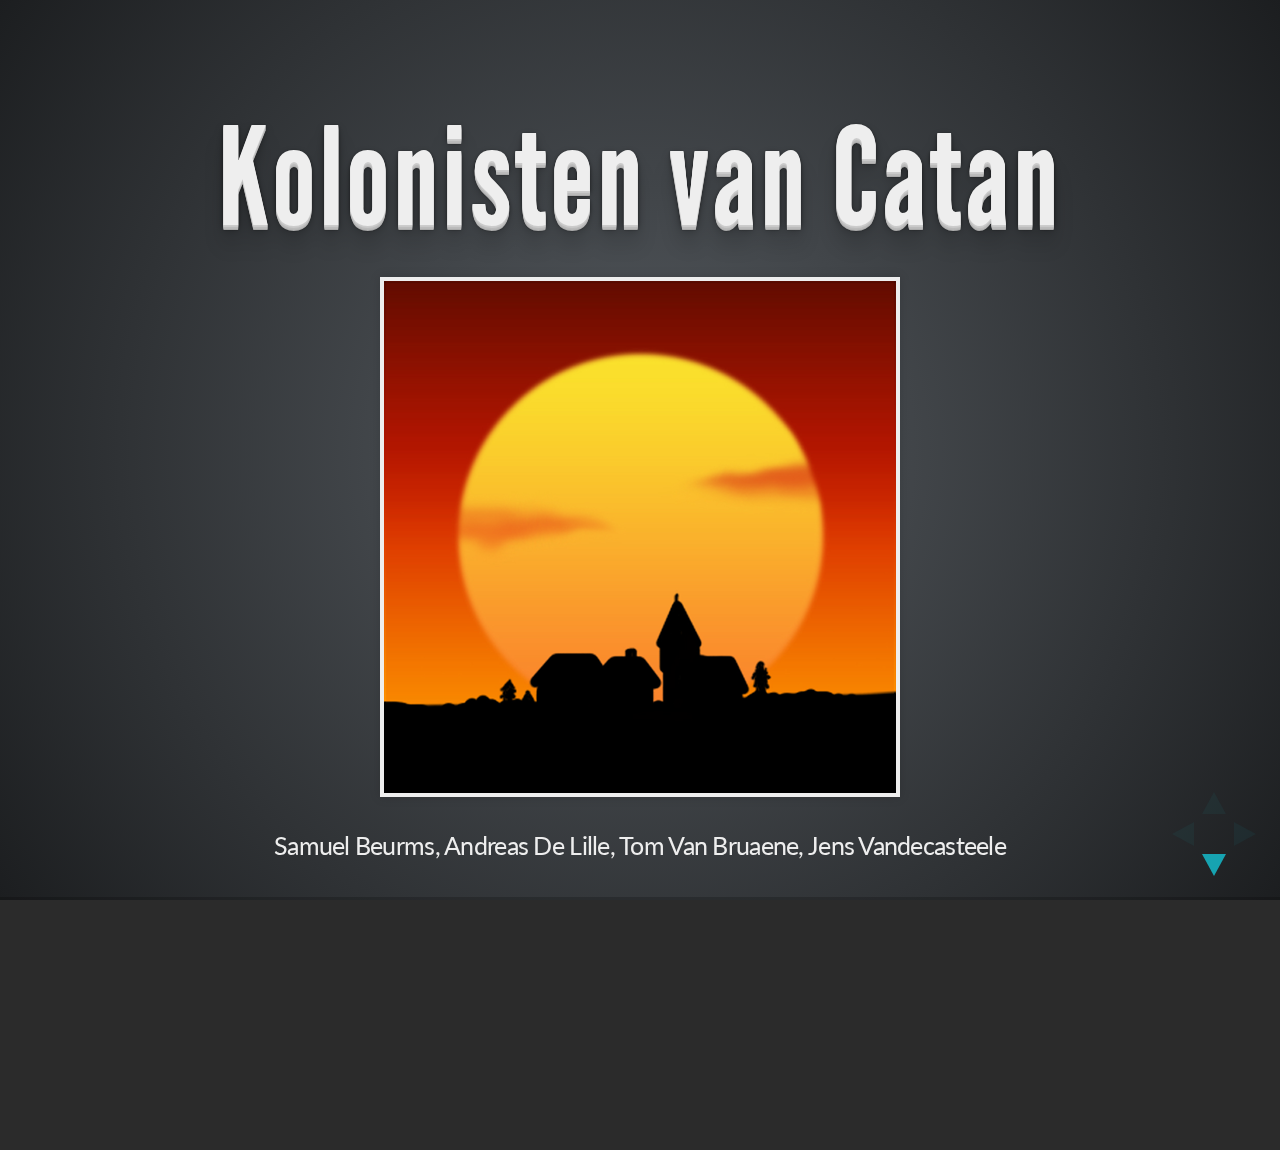
<file: Slides/Team02.html>
<!DOCTYPE html>
	<html class="decks present">
	<head>
		<meta name="viewport" content="width=device-width, initial-scale=1.0">
		<meta charset="utf-8">
		<meta http-equiv="X-UA-Compatible" content="IE=edge,chrome=1">
		<title>VOP: Slides</title>
		<meta name="description" content="Slides">
		<link rel="stylesheet" href="css/reveal.min.css" />
		<link rel="stylesheet" href="css/theme/default.css" id="theme">
		<link rel="stylesheet" href="lib/css/zenburn.css">
		<style>
		.reveal h1, .reveal h2, .reveal h3, .reveal h4, .reveal h5, .reveal h6{
			text-transform: none;
		}
		</style>
		</head>
	<body class="reveal-viewport theme-font-league theme-color-grey-blue">
		<div class="reveal">
			<div class="slides">
				<section><section><h1>Kolonisten van Catan</h1>
<div>
<img src="img/background.png" style=""><br>
<span style="font-size: 0.7em">Samuel Beurms, Andreas De Lille, Tom Van Bruaene, Jens Vandecasteele</span>

</div></section><section><h2>Sprint 1</h2>
<div>
<img src="img/sprint1.png" style=""><br>
</div></section><section><h2>Sprint 1</h2>
<div>
<img src="img/sprint11.png" style=""><br>
</div></section><section><h2>Sprint 1</h2>
<div>
<img src="img/sprint12.png" style=""><br>
</div></section><section><h2>Sprint 1</h2>
<div>
<img src="img/sprint13.png" style=""><br>
</div></section><section><h2>Site</h2>
<div>
<img src="img/login.png" style=""><br>
</div></section><section><h2>Site</h2>
<div>
<img src="img/registreer.png" style=""><br>
</div></section><section><h2>Site</h2>
<div>
<img src="img/lobby1.png" style=""><br>
</div></section><section><h2>Site</h2>
<div>
<img src="img/lobby2.png" style=""><br>
</div></section><section><h2>Site</h2>
<div>
<img src="img/game.png" style=""><br>
</div></section><section><h2>Sprint 3</h2>
<div>
<img src="img/wachten.png" style=""><br>
</div></section><section><h2>Sprint 3</h2>
<div>
<img src="img/sprint3.png" style=""><br>
</div></section><section><h2>Sprint 3</h2>
<div>
<img src="img/highlight.png" style=""><br>
</div></section><section><h2>Sprint 3</h2>
<div>
<img src="img/roadhighlight.png" style=""><br>
</div></section><section><h2>Sprint 3</h2>
<div>
<img src="img/gamefase.png" style=""><br>
</div></section><section><h2>
<img src="img/tooltip.png" style=""><br>
</h2></section><section><div style="width: 1300px; text-align: left;"><img src="img/bankruil.png" style="">
<img src="img/playertrade.png" style=""></div></section><section><h2>
<img src="img/ruilvoorstel.png" style=""><br>
</h2></section><section><h2>
<img src="img/ontwkaarten.png" style=""><br>
</h2></section><section><h2>
<img src="img/bankwegother.png" style=""><br>
</h2></section><section><h2>Statendiagram<img src="img/statendiagrampp.jpg" style="">
</h2></section><section><h2>Voorbeeld staat</h2>
<div><pre><code class="java">public class ExampleState extends StandardState {
    @Override 
    public ICommand aMethod {}
    @Override 
    public ICommand bMethod {}
    @Override 
    public void goNextState() {
        getController().setstate(...);
    }
}</code></pre></div>
<div style="text-align: left;"><ul>
<li style="white-space: pre-wrap;">standardState bevat alle lege methodes</li>
<li style="white-space: pre-wrap;">methodes die toegelaten zijn in een staat worden daar overschreven</li>
<li style="white-space: pre-wrap;">goNextState bevat de logica om naar de volgende staat te gaan</li>
</ul></div></section><section><h2>Vervoegen</h2>
<div style="text-align: left;">
<ul>
<li>
<span>Bedoeling?</span><br>
</li>
<li style="text-align: left;"><span>Laatste commando</span></li>
</ul>
<div>
<pre style="font-size: .54em;width: 97%;"><code class="java">public void restoreState(IController controller, int prevCommand, boolean myTurn);</code></pre>
</div>
<div>
<ul><li>Gevolg? </li></ul>
<div><br></div>
<ul><li>Speciale gevallen:</li></ul>
<br>
</div>
<div><ul>
<li style="margin-left:30px"><span>Ruilen</span></li>
<li style="margin-left:30px"><span>Ontwikkelingskaarten</span></li>
</ul></div>
</div></section><section><h2>Vervoegen na serverrestart</h2>
<div><div style="text-align: left;">
    <ul>
<li>Alles bijhouden in databank</li>
        <li>           Starttoestand</li>
        <li>           Commando's</li>
</ul>
<img src="img/DatabankBor.png" style="height: 131px;"><br><div>
    </div>
        <div style="text-align: left;"><ul>
<li>
<span>Aanmaken bord</span><br>
</li>
<li><span>Herconstrueren</span></li>
<li><span>Verbetering?</span></li>
</ul></div>
</div>
</section><section><h2>Volledig bord</h2>
<div>
<img src="img/volledigbord.png" style=""><br>
</div></section><!--<section><h2>Starttoestand</h2>
<div>
    <ul>
<li>
            <span>           startpositie tegels nummeren</span>
            <br>
</li>
        <li>
            <span>           startspeler</span>
            <br>
</li>
        <li>
            <span>           dobbelsteenseed</span>
            <br>
</li>
        <li>
            <span>           posities van de tegels</span>
        </li>
    </ul>
</div>
<div style="text-align: left;">
    <!--<img src="https://s3.amazonaws.com/media-p.slid.es/uploads/team02vop/images/9134/StartForm.PNG" style="height: 320px;"><br>--><!--
<pre><code class="java">public ArrayList&lt;Integer&gt; writeStartForm() {
    ArrayList&lt;Integer&gt; startList = new ArrayList&lt;Integer&gt;();
    startList.add(startPositionNumbers);
    startList.add(maxPlayers);
    startList.add(startingPlayer);
    for (int i = 0; i &lt; XDIM; i++) {
        for (int j = 0; j &lt; YDIM; j++) {
            if (tiles[i][j] != null) {
                startList.add(tiles[i][j].getType().getValue());
            } else {
                startList.add(-1);
            }
        }
    }
    startList.add(seed);
    return startList;
}</pre></code>
</div>
</section>--><section><h2>DoCommand</h2>
<div><br></div>
<div style="text-align: left;"><ul>
<li style="font-size: 36px; font-style: normal; font-variant: normal;">alle acties in commandos verpakken<br>
</li>
<li style="font-size: 36px; font-style: normal; font-variant: normal;">alleen commandos moeten verstuurd worden naar server</li>
<li style="font-size: 36px; font-style: normal; font-variant: normal;">server: command.executeserver oproepen</li>
</ul></div>
<div><pre><code class="java" data-noescape>public void DoCommand(@PathParam("id") int id, String scommand, 
                      @Context HttpServletRequest req) {     
    HttpSession session = req.getSession();
    User u = (User) session.getAttribute("user");
    if(u != null && u.getGameid() == id){          	  
        ICommand command=gson.fromJson(scommand, ICommand.class);
        Board model = models.get(id); //geeft juiste spel
        if(<span style="border: 1px solid red;">command.executeServer(model)</span>){ //voert commando uit
            <span style="border: 1px solid red;">model.addCommand(command);</span> //bewaart command op model
            <span style="border: 1px solid red;">dao.insertCommand(id, model.getCommandSize(),command);</span> 
             //voegt commando toe aan databank
	}
    }
}</code></pre></div></section><section><h2>InterfaceAdapter</h2>
<div style="text-align: left;">
<ul>
<li>Herconstructie interface uit JSON</li>
<li>JSON serializer en deserializer</li>
</ul>
<div>
<!--<img src="https://s3.amazonaws.com/media-p.slid.es/uploads/team02vop/images/9139/InterfaceAdapter.PNG" style="height: 383px;"><br>-->
<pre><code class="java" style="max-height:700px" data-noescape>@Override
public JsonElement serialize(T object, Type type, 
                             JsonSerializationContext context) {
    final JsonObject wrapper = new JsonObject();
    <span style="border: 1px solid red;">wrapper.addProperty("type", object.getClass().getName());</span>
    wrapper.add("data", context.serialize(object));
    return wrapper;
}

@Override
public T deserialize(JsonElement elem, Type type, 
                     JsonDeserializationContext context) 
                     throws JsonParseException {
    final JsonObject wrapper = (JsonObject) elem;
    final JsonElement typeName = get(wrapper, "type");
    final JsonElement data = get(wrapper, "data");
    final Type actualType = <span style="border: 1px solid red;">typeForName(typeName);</span>
    return (T) context.deserialize(data, actualType);
}</code></pre>
</div>
</div></section><section><h2>InterfaceAdapter</h2>
<div style="text-align: left;">
<ul>
<li style="font-size: 36px; font-style: normal; font-variant: normal;">Herconstructie interface uit JSON</li>
<li style="font-size: 36px; font-style: normal; font-variant: normal;">JSON serializer en deserializer</li>
<li style="font-size: 36px; font-style: normal; font-variant: normal;">GsonBuilder</li>
</ul>
<br>
</div>
<div style="text-align: left;">
<!--<img src="https://s3.amazonaws.com/media-p.slid.es/uploads/team02vop/images/9138/gsonbuilder.PNG" style=""><br>-->
<pre style="width: 115%;"><code class="java">GsonBuilder gsonbuilder = new GsonBuilder();
gsonbuilder.registerTypeAdapter(ICommand.class, new InterfaceAdapter&lt;ICommand>());
gsonbuilder.registerTypeAdapter(ITile.class, new InterfaceAdapter&lt;ITile>());
gsonbuilder.registerTypeAdapter(IPlayer.class, new InterfaceAdapter&lt;IPlayer>());
gsonbuilder.registerTypeAdapter(ISettlement.class, new InterfaceAdapter&lt;ISettlement>());
gsonbuilder.registerTypeAdapter(IRoad.class, new InterfaceAdapter&lt;IRoad>());
gson = gsonbuilder.create();</code></pre>
</div>
<div style="text-align: left;">
<ul>
<li>Opm: ToJson class vermelden</li>
<li>voorbeeld:</li>
</ul>
<img src="img/voorbeeldJSON.png" style="width: 890px;"><br><br>
</div></section><section><h2><span>Centralisatie van constanten en tekst</span></h2>
<div style="text-align: left;">
<ul>
<li>Layoutklasse</li>
<li>Property files</li>
<li><span>Enums:</span></li>
<li style="margin-left:30px"><span><span style="font-size: 36px; font-style: normal; font-variant: normal;">Panelen maken gebruik van naam</span></span></li>
<li style="margin-left:30px"><span>worden gebruikt als index voor tabellen</span></li>
<li style="margin-left:30px"><span style="font-size: 36px; font-style: normal; font-variant: normal;"></span>vb <pre><code class="java">public enum Structure {
    ROAD(0),
    SETTLEMENT(1),   
    CITY(2);
    private final int value;
    Structure(int value){
        this.value=value;
    }
    public int getValue(){
        return value;
    }
}</code></pre>
</li>        
</ul>
<div style="text-align: left;"><br></div>
<div><br></div>
<div><br></div>
</div></section><section><h2>Afbeeldingen van constructies</h2>
<div style="text-align: left;">
<ul>
<li>Alle kleuren beschikbaar maken</li>
<li>Witte afbeelding met transparante achtergrond</li>
</ul>
<div>
<img src="img/road.png" style="border-width:0px"><img src="img/settlement.png"  style="border-width:0px"><img src="img/city.png"  style="border-width:0px"><br>
</div>
<div><ul><li>FilteredImage + RGBFilter</li></ul></div>
</div>
<div style="text-align: left;">
<!--<img src="https://s3.amazonaws.com/media-p.slid.es/uploads/team02vop/images/9186/filterRGB.PNG" style="width: 616px;"><br>-->
<pre><code class="java">@Override
public int filterRGB(int x, int y, int rgb) {
    if(rgb==-1) {
        return color.getRGB();
    }else {
        return rgb;
    }
}</code></pre>
</div></section><section><h2>Blokkeren van gebruikers</h2>
<div style="text-align: left;">
<ul>
<li>administrator login</li>
<li>control center</li>
<li>boolean in databank</li>
</ul>
<div><br></div>
<div>
	<img src="img/blokkeren.jpg" style=""><br>
</div>
</div>
</section><section><h2>Hashing</h2>
<div style="text-align: left;">
<ul>
<li>wachtwoorden veilig opslaan</li>
<li>verschil encryptie</li>
<li>een richting</li>
<li>sha-512 bit</li>
<li>brute force</li>
<li>lookup tables</li>
</ul>
</div>
<div>
<img src="img/hash1.png" style="">
<img src="img/hash2.png" style="">
</div>
</section><section><h2>Salt</h2>
<div style="text-align: left;">
<ul>
<li>niet veilig</li>
<li>hash waardes gelijk </li>
<li>random salt toevoegen</li>
<li>pass+salt => hash</li>
<li>lookup tables niet meer mogelijk</li>
</ul>
</div>
<div>
<img src="img/hash3.png" style=""><br>
</div>
</section><section><h2>Registratie</h2>
<div style="text-align: left;">
<ul>
<li><b>via mail</b></li>
<li>gegevens ingeven (nickname,pass,mail)</li>
<li>link bevestigingsmail</li>
<li>problemen mailserver</li>
<li><b>facebook</b></li>
<li>gevalideerd door facebook</li>
</ul>
</div>
</section><section><h2>Logging</h2>
<div style="text-align: left;">
<ul>
<li><b>log levels</b></li>
<li>info => verstaanbaar</li>
<li>debug => functie aanroep</li>
<li>trace => variabele volgen</li>
<li>warning => opvangbare fouten</li>
<li>error => fatale fouten</li>
<li><b>slf4j</b></li>
<li>interface/facade</li>
<li>gemakkelijk wisselen van implementatie</li>
<li><b>log4j</b></li>
<li>gebruikte implementatie</li>
</ul>
</div>
</section><section><h2>Zijn er nog vragen?</h2>
</section><section><h2><br></h2>
<div style="text-align: left;"><br></div></section></section>
			</div>
		</div>
		<script src="lib/js/head.min.js"></script>
		<script src="js/reveal.min.js" type="text/javascript"></script>
<script>

			// Full list of configuration options available here:
			// https://github.com/hakimel/reveal.js#configuration
			Reveal.initialize({
				controls: true,
				progress: true,
				history: true,
				center: true,

				theme: Reveal.getQueryHash().theme, // available themes are in /css/theme
				transition: Reveal.getQueryHash().transition || 'default', // default/cube/page/concave/zoom/linear/fade/none

				// Optional libraries used to extend on reveal.js
				dependencies: [
					{ src: 'lib/js/classList.js', condition: function() { return !document.body.classList; } },
					{ src: 'plugin/markdown/marked.js', condition: function() { return !!document.querySelector( '[data-markdown]' ); } },
					{ src: 'plugin/markdown/markdown.js', condition: function() { return !!document.querySelector( '[data-markdown]' ); } },
					{ src: 'plugin/highlight/highlight.js', async: true, callback: function() { hljs.initHighlightingOnLoad(); } },
					//{ src: 'plugin/zoom-js/zoom.js', async: true, condition: function() { return !!document.body.classList; } },
					{ src: 'plugin/notes/notes.js', async: true, condition: function() { return !!document.body.classList; } }
					// { src: 'plugin/search/search.js', async: true, condition: function() { return !!document.body.classList; } }
					// { src: 'plugin/remotes/remotes.js', async: true, condition: function() { return !!document.body.classList; } }
				]
				
			});

		</script>
</body>
</html>
</file>
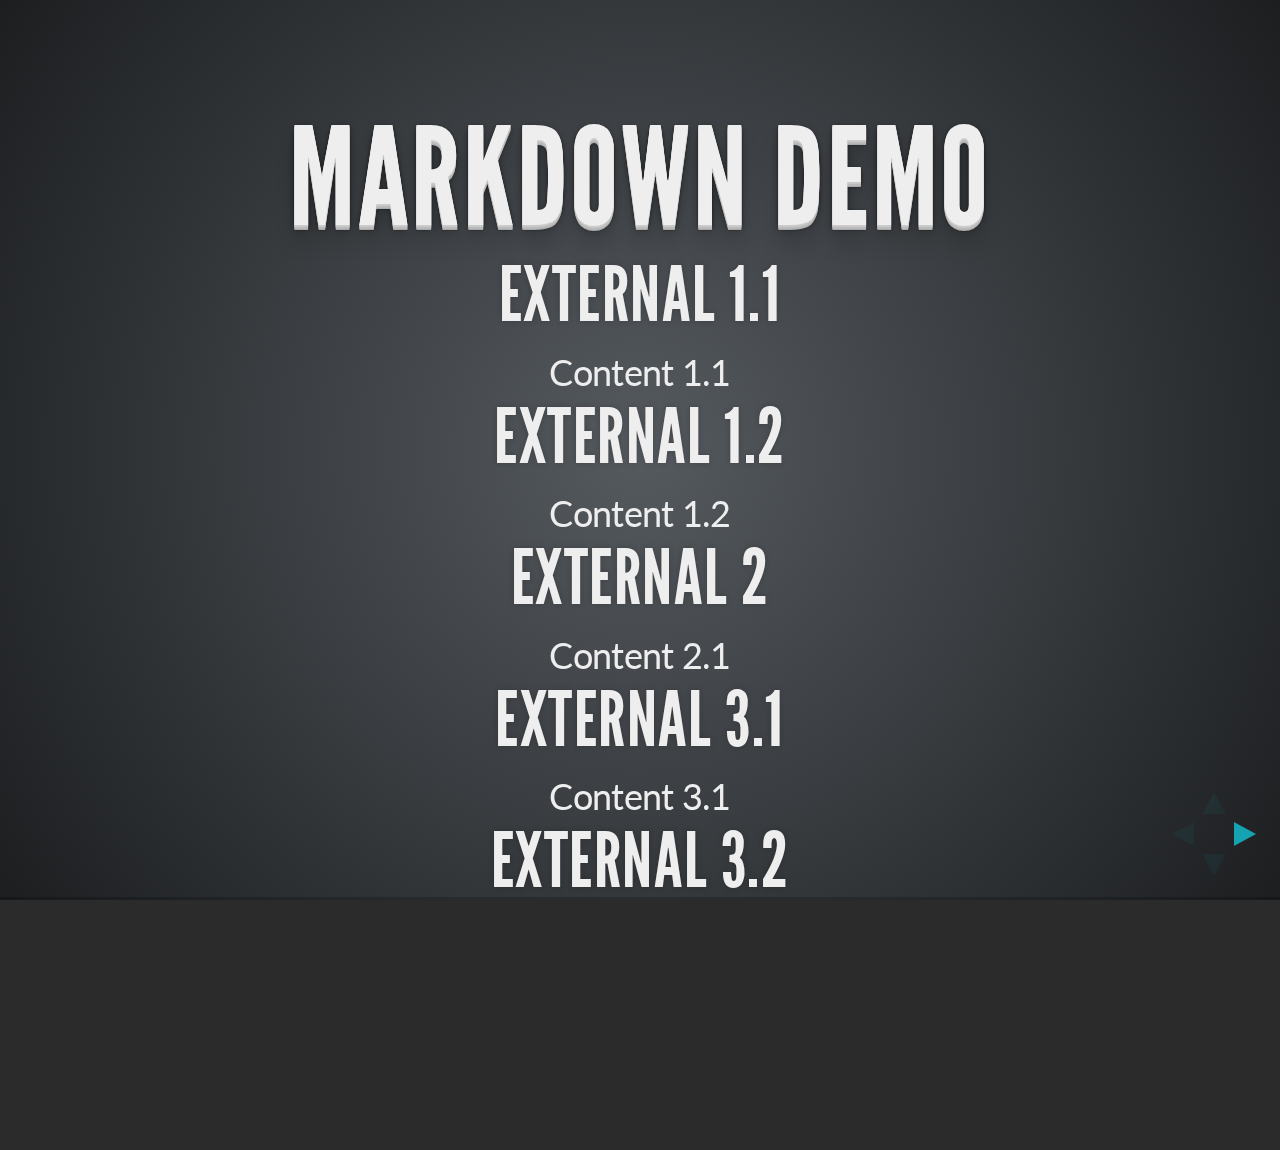
<file: Slides/plugin/markdown/example.html>
<!doctype html>
<html lang="en">

	<head>
		<meta charset="utf-8">

		<title>reveal.js - Markdown Demo</title>

		<link rel="stylesheet" href="../../css/reveal.css">
		<link rel="stylesheet" href="../../css/theme/default.css" id="theme">
	</head>

	<body>

		<div class="reveal">

			<div class="slides">

                <!-- Use external markdown resource, and separate slides by three newlines; vertical slides by two newlines -->
                <section data-markdown="example.md" data-separator="^\n\n\n" data-vertical="^\n\n"></section>

                <!-- Slides are separated by three dashes (quick 'n dirty regular expression) -->
                <section data-markdown data-separator="---">
                    <script type="text/template">
                        ## Demo 1
                        Slide 1
                        ---
                        ## Demo 1
                        Slide 2
                        ---
                        ## Demo 1
                        Slide 3
                    </script>
                </section>

                <!-- Slides are separated by newline + three dashes + newline, vertical slides identical but two dashes -->
                <section data-markdown data-separator="^\n---\n$" data-vertical="^\n--\n$">
                    <script type="text/template">
                        ## Demo 2
                        Slide 1.1

                        --

                        ## Demo 2
                        Slide 1.2

                        ---

                        ## Demo 2
                        Slide 2
                    </script>
                </section>

                <!-- No "extra" slides, since there are no separators defined (so they'll become horizontal rulers) -->
                <section data-markdown>
                    <script type="text/template">
                        A

                        ---

                        B

                        ---

                        C
                    </script>
                </section>

            </div>
		</div>

		<script src="../../lib/js/head.min.js"></script>
		<script src="../../js/reveal.js"></script>

		<script>

			Reveal.initialize({
				controls: true,
				progress: true,
				history: true,
				center: true,

				theme: Reveal.getQueryHash().theme,
				transition: Reveal.getQueryHash().transition || 'default',

				// Optional libraries used to extend on reveal.js
				dependencies: [
					{ src: '../../lib/js/classList.js', condition: function() { return !document.body.classList; } },
					{ src: 'marked.js', condition: function() { return !!document.querySelector( '[data-markdown]' ); } },
					{ src: 'markdown.js', condition: function() { return !!document.querySelector( '[data-markdown]' ); } }
				]
			});

		</script>

	</body>
</html>
</file>
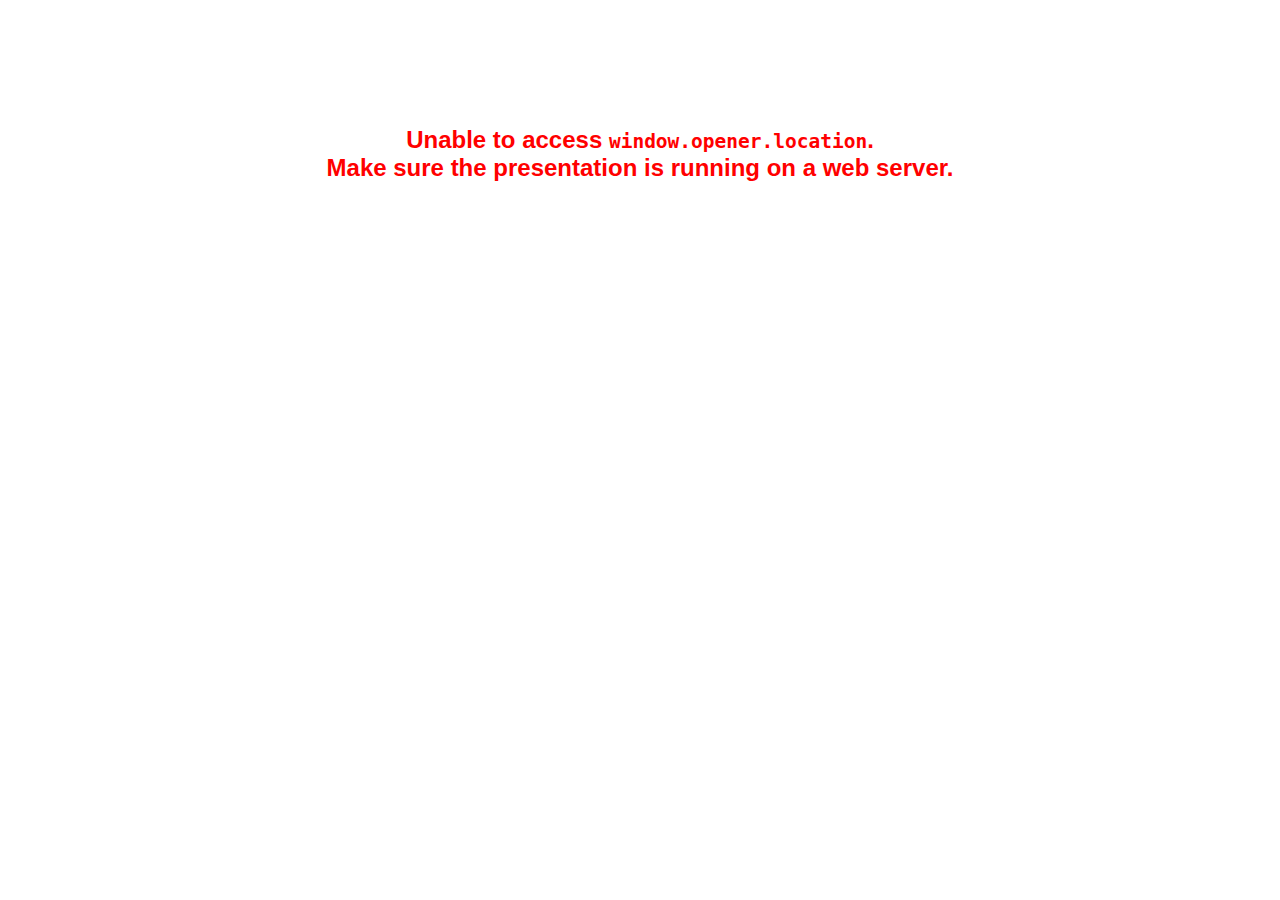
<file: Slides/plugin/notes/notes.html>
<!doctype html>
<html lang="en">
	<head>
		<meta charset="utf-8">

		<title>reveal.js - Slide Notes</title>

		<style>
			body {
				font-family: Helvetica;
			}

			#notes {
				font-size: 24px;
				width: 640px;
				margin-top: 5px;
			}

			#wrap-current-slide {
				width: 640px;
				height: 512px;
				float: left;
				overflow: hidden;
			}

			#current-slide {
				width: 1280px;
				height: 1024px;
				border: none;

				-webkit-transform-origin: 0 0;
				   -moz-transform-origin: 0 0;
					-ms-transform-origin: 0 0;
					 -o-transform-origin: 0 0;
						transform-origin: 0 0;

				-webkit-transform: scale(0.5);
				   -moz-transform: scale(0.5);
					-ms-transform: scale(0.5);
					 -o-transform: scale(0.5);
						transform: scale(0.5);
			}

			#wrap-next-slide {
				width: 448px;
				height: 358px;
				float: left;
				margin: 0 0 0 10px;
				overflow: hidden;
			}

			#next-slide {
				width: 1280px;
				height: 1024px;
				border: none;

				-webkit-transform-origin: 0 0;
				   -moz-transform-origin: 0 0;
					-ms-transform-origin: 0 0;
					 -o-transform-origin: 0 0;
						transform-origin: 0 0;

				-webkit-transform: scale(0.35);
				   -moz-transform: scale(0.35);
					-ms-transform: scale(0.35);
					 -o-transform: scale(0.35);
						transform: scale(0.35);
			}

			.slides {
				position: relative;
				margin-bottom: 10px;
				border: 1px solid black;
				border-radius: 2px;
				background: rgb(28, 30, 32);
			}

			.slides span {
				position: absolute;
				top: 3px;
				left: 3px;
				font-weight: bold;
				font-size: 14px;
				color: rgba( 255, 255, 255, 0.9 );
			}

			.error {
				font-weight: bold;
				color: red;
				font-size: 1.5em;
				text-align: center;
				margin-top: 10%;
			}

			.error code {
				font-family: monospace;
			}

			.time {
				width: 448px;
				margin: 30px 0 0 10px;
				float: left;
				text-align: center;
				opacity: 0;

				-webkit-transition: opacity 0.4s;
				   -moz-transition: opacity 0.4s;
				     -o-transition: opacity 0.4s;
				        transition: opacity 0.4s;
			}

			.elapsed,
			.clock {
				color: #333;
				font-size: 2em;
				text-align: center;
				display: inline-block;
				padding: 0.5em;
				background-color: #eee;
				border-radius: 10px;
			}

			.elapsed h2,
			.clock h2 {
				font-size: 0.8em;
				line-height: 100%;
				margin: 0;
				color: #aaa;
			}

			.elapsed .mute {
				color: #ddd;
			}

		</style>
	</head>

	<body>

		<div id="wrap-current-slide" class="slides">
			<script>document.write( '<iframe width="1280" height="1024" id="current-slide" src="'+ window.opener.location.href +'"></iframe>' );</script>
		</div>

		<div id="wrap-next-slide" class="slides">
			<script>document.write( '<iframe width="640" height="512" id="next-slide" src="'+ window.opener.location.href +'"></iframe>' );</script>
			<span>UPCOMING:</span>
		</div>

		<div class="time">
			<div class="clock">
				<h2>Time</h2>
				<span id="clock">0:00:00 AM</span>
			</div>
			<div class="elapsed">
				<h2>Elapsed</h2>
				<span id="hours">00</span><span id="minutes">:00</span><span id="seconds">:00</span>
			</div>
		</div>

		<div id="notes"></div>

		<script src="../../plugin/markdown/marked.js"></script>
		<script>

			window.addEventListener( 'load', function() {

				if( window.opener && window.opener.location && window.opener.location.href ) {

					var notes = document.getElementById( 'notes' ),
						currentSlide = document.getElementById( 'current-slide' ),
						nextSlide = document.getElementById( 'next-slide' );

					window.addEventListener( 'message', function( event ) {
						var data = JSON.parse( event.data );
						// No need for updating the notes in case of fragment changes
						if ( data.notes !== undefined) {
							if( data.markdown ) {
								notes.innerHTML = marked( data.notes );
							}
							else {
								notes.innerHTML = data.notes;
							}
						}

						// Showing and hiding fragments
						if( data.fragment === 'next' ) {
							currentSlide.contentWindow.Reveal.nextFragment();
						}
						else if( data.fragment === 'prev' ) {
							currentSlide.contentWindow.Reveal.prevFragment();
						}
						else {
							// Update the note slides
							currentSlide.contentWindow.Reveal.slide( data.indexh, data.indexv );
							nextSlide.contentWindow.Reveal.slide( data.nextindexh, data.nextindexv );
						}

					}, false );

					var start = new Date(),
						timeEl = document.querySelector( '.time' ),
						clockEl = document.getElementById( 'clock' ),
						hoursEl = document.getElementById( 'hours' ),
						minutesEl = document.getElementById( 'minutes' ),
						secondsEl = document.getElementById( 'seconds' );

					setInterval( function() {

						timeEl.style.opacity = 1;

						var diff, hours, minutes, seconds,
							now = new Date();

						diff = now.getTime() - start.getTime();
						hours = parseInt( diff / ( 1000 * 60 * 60 ) );
						minutes = parseInt( ( diff / ( 1000 * 60 ) ) % 60 );
						seconds = parseInt( ( diff / 1000 ) % 60 );

						clockEl.innerHTML = now.toLocaleTimeString();
						hoursEl.innerHTML = zeroPadInteger( hours );
						hoursEl.className = hours > 0 ? "" : "mute";
						minutesEl.innerHTML = ":" + zeroPadInteger( minutes );
						minutesEl.className = minutes > 0 ? "" : "mute";
						secondsEl.innerHTML = ":" + zeroPadInteger( seconds );

					}, 1000 );

					// Navigate the main window when the notes slide changes
					currentSlide.contentWindow.Reveal.addEventListener( 'slidechanged', function( event ) {

						window.opener.Reveal.slide( event.indexh, event.indexv );

					} );

				}
				else {

					document.body.innerHTML =  '<p class="error">Unable to access <code>window.opener.location</code>.<br>Make sure the presentation is running on a web server.</p>';

				}


			}, false );

			function zeroPadInteger( num ) {
				var str = "00" + parseInt( num );
				return str.substring( str.length - 2 );
			}

		</script>
	</body>
</html>
</file>
<file: Slides/css/theme/default.css>
@import url(https://fonts.googleapis.com/css?family=Lato:400,700,400italic,700italic);
/**
 * Default theme for reveal.js.
 *
 * Copyright (C) 2011-2012 Hakim El Hattab, http://hakim.se
 */
@font-face {
  font-family: 'League Gothic';
  src: url("../../lib/font/league_gothic-webfont.eot");
  src: url("../../lib/font/league_gothic-webfont.eot?#iefix") format("embedded-opentype"), url("../../lib/font/league_gothic-webfont.woff") format("woff"), url("../../lib/font/league_gothic-webfont.ttf") format("truetype"), url("../../lib/font/league_gothic-webfont.svg#LeagueGothicRegular") format("svg");
  font-weight: normal;
  font-style: normal; }

/*********************************************
 * GLOBAL STYLES
 *********************************************/
body {
  background: #1c1e20;
  background: -moz-radial-gradient(center, circle cover, #555a5f 0%, #1c1e20 100%);
  background: -webkit-gradient(radial, center center, 0px, center center, 100%, color-stop(0%, #555a5f), color-stop(100%, #1c1e20));
  background: -webkit-radial-gradient(center, circle cover, #555a5f 0%, #1c1e20 100%);
  background: -o-radial-gradient(center, circle cover, #555a5f 0%, #1c1e20 100%);
  background: -ms-radial-gradient(center, circle cover, #555a5f 0%, #1c1e20 100%);
  background: radial-gradient(center, circle cover, #555a5f 0%, #1c1e20 100%);
  background-color: #2b2b2b; }

.reveal {
  font-family: "Lato", sans-serif;
  font-size: 36px;
  font-weight: 200;
  letter-spacing: -0.02em;
  color: #eeeeee; }

::selection {
  color: white;
  background: #ff5e99;
  text-shadow: none; }

/*********************************************
 * HEADERS
 *********************************************/
.reveal h1,
.reveal h2,
.reveal h3,
.reveal h4,
.reveal h5,
.reveal h6 {
  margin: 0 0 20px 0;
  color: #eeeeee;
  font-family: "League Gothic", Impact, sans-serif;
  line-height: 0.9em;
  letter-spacing: 0.02em;
  text-transform: uppercase;
  text-shadow: 0px 0px 6px rgba(0, 0, 0, 0.2); }

.reveal h1 {
  text-shadow: 0 1px 0 #cccccc, 0 2px 0 #c9c9c9, 0 3px 0 #bbbbbb, 0 4px 0 #b9b9b9, 0 5px 0 #aaaaaa, 0 6px 1px rgba(0, 0, 0, 0.1), 0 0 5px rgba(0, 0, 0, 0.1), 0 1px 3px rgba(0, 0, 0, 0.3), 0 3px 5px rgba(0, 0, 0, 0.2), 0 5px 10px rgba(0, 0, 0, 0.25), 0 20px 20px rgba(0, 0, 0, 0.15); }

/*********************************************
 * LINKS
 *********************************************/
.reveal a:not(.image) {
  color: #13daec;
  text-decoration: none;
  -webkit-transition: color .15s ease;
  -moz-transition: color .15s ease;
  -ms-transition: color .15s ease;
  -o-transition: color .15s ease;
  transition: color .15s ease; }

.reveal a:not(.image):hover {
  color: #71e9f4;
  text-shadow: none;
  border: none; }

.reveal .roll span:after {
  color: #fff;
  background: #0d99a5; }

/*********************************************
 * IMAGES
 *********************************************/
.reveal section img {
  margin: 15px 0px;
  background: rgba(255, 255, 255, 0.12);
  border: 4px solid #eeeeee;
  box-shadow: 0 0 10px rgba(0, 0, 0, 0.15);
  -webkit-transition: all .2s linear;
  -moz-transition: all .2s linear;
  -ms-transition: all .2s linear;
  -o-transition: all .2s linear;
  transition: all .2s linear; }

.reveal a:hover img {
  background: rgba(255, 255, 255, 0.2);
  border-color: #13daec;
  box-shadow: 0 0 20px rgba(0, 0, 0, 0.55); }

/*********************************************
 * NAVIGATION CONTROLS
 *********************************************/
.reveal .controls div.navigate-left,
.reveal .controls div.navigate-left.enabled {
  border-right-color: #13daec; }

.reveal .controls div.navigate-right,
.reveal .controls div.navigate-right.enabled {
  border-left-color: #13daec; }

.reveal .controls div.navigate-up,
.reveal .controls div.navigate-up.enabled {
  border-bottom-color: #13daec; }

.reveal .controls div.navigate-down,
.reveal .controls div.navigate-down.enabled {
  border-top-color: #13daec; }

.reveal .controls div.navigate-left.enabled:hover {
  border-right-color: #71e9f4; }

.reveal .controls div.navigate-right.enabled:hover {
  border-left-color: #71e9f4; }

.reveal .controls div.navigate-up.enabled:hover {
  border-bottom-color: #71e9f4; }

.reveal .controls div.navigate-down.enabled:hover {
  border-top-color: #71e9f4; }

/*********************************************
 * PROGRESS BAR
 *********************************************/
.reveal .progress {
  background: rgba(0, 0, 0, 0.2); }

.reveal .progress span {
  background: #13daec;
  -webkit-transition: width 800ms cubic-bezier(0.26, 0.86, 0.44, 0.985);
  -moz-transition: width 800ms cubic-bezier(0.26, 0.86, 0.44, 0.985);
  -ms-transition: width 800ms cubic-bezier(0.26, 0.86, 0.44, 0.985);
  -o-transition: width 800ms cubic-bezier(0.26, 0.86, 0.44, 0.985);
  transition: width 800ms cubic-bezier(0.26, 0.86, 0.44, 0.985); }
</file>
<file: Slides/lib/css/zenburn.css>
/*

Zenburn style from voldmar.ru (c) Vladimir Epifanov <voldmar@voldmar.ru>
based on dark.css by Ivan Sagalaev

*/

pre code {
  display: block; padding: 0.5em;
  background: #3F3F3F;
  color: #DCDCDC;
}

pre .keyword,
pre .tag,
pre .django .tag,
pre .django .keyword,
pre .css .class,
pre .css .id,
pre .lisp .title {
  color: #E3CEAB;
}

pre .django .template_tag,
pre .django .variable,
pre .django .filter .argument {
  color: #DCDCDC;
}

pre .number,
pre .date {
  color: #8CD0D3;
}

pre .dos .envvar,
pre .dos .stream,
pre .variable,
pre .apache .sqbracket {
  color: #EFDCBC;
}

pre .dos .flow,
pre .diff .change,
pre .python .exception,
pre .python .built_in,
pre .literal,
pre .tex .special {
  color: #EFEFAF;
}

pre .diff .chunk,
pre .ruby .subst {
  color: #8F8F8F;
}

pre .dos .keyword,
pre .python .decorator,
pre .class .title,
pre .haskell .label,
pre .function .title,
pre .ini .title,
pre .diff .header,
pre .ruby .class .parent,
pre .apache .tag,
pre .nginx .built_in,
pre .tex .command,
pre .input_number {
    color: #efef8f;
}

pre .dos .winutils,
pre .ruby .symbol,
pre .ruby .symbol .string,
pre .ruby .symbol .keyword,
pre .ruby .symbol .keymethods,
pre .ruby .string,
pre .ruby .instancevar {
  color: #DCA3A3;
}

pre .diff .deletion,
pre .string,
pre .tag .value,
pre .preprocessor,
pre .built_in,
pre .sql .aggregate,
pre .javadoc,
pre .smalltalk .class,
pre .smalltalk .localvars,
pre .smalltalk .array,
pre .css .rules .value,
pre .attr_selector,
pre .pseudo,
pre .apache .cbracket,
pre .tex .formula {
  color: #CC9393;
}

pre .shebang,
pre .diff .addition,
pre .comment,
pre .java .annotation,
pre .template_comment,
pre .pi,
pre .doctype {
  color: #7F9F7F;
}

pre .xml .css,
pre .xml .javascript,
pre .xml .vbscript,
pre .tex .formula {
  opacity: 0.5;
}
</file>
<file: Slides/css/reveal.css>
@charset "UTF-8";

/*!
 * reveal.js
 * http://lab.hakim.se/reveal-js
 * MIT licensed
 *
 * Copyright (C) 2013 Hakim El Hattab, http://hakim.se
 */


/*********************************************
 * RESET STYLES
 *********************************************/

html, body, .reveal div, .reveal span, .reveal applet, .reveal object, .reveal iframe,
.reveal h1, .reveal h2, .reveal h3, .reveal h4, .reveal h5, .reveal h6, .reveal p, .reveal blockquote, .reveal pre,
.reveal a, .reveal abbr, .reveal acronym, .reveal address, .reveal big, .reveal cite, .reveal code,
.reveal del, .reveal dfn, .reveal em, .reveal img, .reveal ins, .reveal kbd, .reveal q, .reveal s, .reveal samp,
.reveal small, .reveal strike, .reveal strong, .reveal sub, .reveal sup, .reveal tt, .reveal var,
.reveal b, .reveal u, .reveal i, .reveal center,
.reveal dl, .reveal dt, .reveal dd, .reveal ol, .reveal ul, .reveal li,
.reveal fieldset, .reveal form, .reveal label, .reveal legend,
.reveal table, .reveal caption, .reveal tbody, .reveal tfoot, .reveal thead, .reveal tr, .reveal th, .reveal td,
.reveal article, .reveal aside, .reveal canvas, .reveal details, .reveal embed,
.reveal figure, .reveal figcaption, .reveal footer, .reveal header, .reveal hgroup,
.reveal menu, .reveal nav, .reveal output, .reveal ruby, .reveal section, .reveal summary,
.reveal time, .reveal mark, .reveal audio, video {
	margin: 0;
	padding: 0;
	border: 0;
	font-size: 100%;
	font: inherit;
	vertical-align: baseline;
}

.reveal article, .reveal aside, .reveal details, .reveal figcaption, .reveal figure,
.reveal footer, .reveal header, .reveal hgroup, .reveal menu, .reveal nav, .reveal section {
	display: block;
}


/*********************************************
 * GLOBAL STYLES
 *********************************************/

html,
body {
	width: 100%;
	height: 100%;
	overflow: hidden;
}

body {
	position: relative;
	line-height: 1;
}

::selection {
	background: #FF5E99;
	color: #fff;
	text-shadow: none;
}


/*********************************************
 * HEADERS
 *********************************************/

.reveal h1,
.reveal h2,
.reveal h3,
.reveal h4,
.reveal h5,
.reveal h6 {
	-webkit-hyphens: auto;
	   -moz-hyphens: auto;
	        hyphens: auto;

	word-wrap: break-word;
}

.reveal h1 { font-size: 3.77em; }
.reveal h2 { font-size: 2.11em;	}
.reveal h3 { font-size: 1.55em;	}
.reveal h4 { font-size: 1em;	}


/*********************************************
 * VIEW FRAGMENTS
 *********************************************/

.reveal .slides section .fragment {
	opacity: 0;

	-webkit-transition: all .2s ease;
	   -moz-transition: all .2s ease;
	    -ms-transition: all .2s ease;
	     -o-transition: all .2s ease;
	        transition: all .2s ease;
}
	.reveal .slides section .fragment.visible {
		opacity: 1;
	}

.reveal .slides section .fragment.grow {
	opacity: 1;
}
	.reveal .slides section .fragment.grow.visible {
		-webkit-transform: scale( 1.3 );
		   -moz-transform: scale( 1.3 );
		    -ms-transform: scale( 1.3 );
		     -o-transform: scale( 1.3 );
		        transform: scale( 1.3 );
	}

.reveal .slides section .fragment.shrink {
	opacity: 1;
}
	.reveal .slides section .fragment.shrink.visible {
		-webkit-transform: scale( 0.7 );
		   -moz-transform: scale( 0.7 );
		    -ms-transform: scale( 0.7 );
		     -o-transform: scale( 0.7 );
		        transform: scale( 0.7 );
	}

.reveal .slides section .fragment.zoom-in {
	opacity: 0;

	-webkit-transform: scale( 0.1 );
	   -moz-transform: scale( 0.1 );
	    -ms-transform: scale( 0.1 );
	     -o-transform: scale( 0.1 );
	        transform: scale( 0.1 );
}

	.reveal .slides section .fragment.zoom-in.visible {
		opacity: 1;

		-webkit-transform: scale( 1 );
		   -moz-transform: scale( 1 );
		    -ms-transform: scale( 1 );
		     -o-transform: scale( 1 );
		        transform: scale( 1 );
	}

.reveal .slides section .fragment.roll-in {
	opacity: 0;

	-webkit-transform: rotateX( 90deg );
	   -moz-transform: rotateX( 90deg );
	    -ms-transform: rotateX( 90deg );
	     -o-transform: rotateX( 90deg );
	        transform: rotateX( 90deg );
}
	.reveal .slides section .fragment.roll-in.visible {
		opacity: 1;

		-webkit-transform: rotateX( 0 );
		   -moz-transform: rotateX( 0 );
		    -ms-transform: rotateX( 0 );
		     -o-transform: rotateX( 0 );
		        transform: rotateX( 0 );
	}

.reveal .slides section .fragment.fade-out {
	opacity: 1;
}
	.reveal .slides section .fragment.fade-out.visible {
		opacity: 0;
	}

.reveal .slides section .fragment.highlight-red,
.reveal .slides section .fragment.highlight-green,
.reveal .slides section .fragment.highlight-blue {
	opacity: 1;
}
	.reveal .slides section .fragment.highlight-red.visible {
		color: #ff2c2d
	}
	.reveal .slides section .fragment.highlight-green.visible {
		color: #17ff2e;
	}
	.reveal .slides section .fragment.highlight-blue.visible {
		color: #1b91ff;
	}


/*********************************************
 * DEFAULT ELEMENT STYLES
 *********************************************/

/* Fixes issue in Chrome where italic fonts did not appear when printing to PDF */
.reveal:after {
  content: '';
  font-style: italic;
}

/* Ensure certain elements are never larger than the slide itself */
.reveal img,
.reveal video,
.reveal iframe {
	max-width: 95%;
	max-height: 95%;
}

/** Prevents layering issues in certain browser/transition combinations */
.reveal a {
	position: relative;
}

.reveal strong,
.reveal b {
	font-weight: bold;
}

.reveal em,
.reveal i {
	font-style: italic;
}

.reveal ol,
.reveal ul {
	display: inline-block;

	text-align: left;
	margin: 0 0 0 1em;
}

.reveal ol {
	list-style-type: decimal;
}

.reveal ul {
	list-style-type: disc;
}

.reveal ul ul {
	list-style-type: square;
}

.reveal ul ul ul {
	list-style-type: circle;
}

.reveal ul ul,
.reveal ul ol,
.reveal ol ol,
.reveal ol ul {
	display: block;
	margin-left: 40px;
}

.reveal p {
	margin-bottom: 10px;
	line-height: 1.2em;
}

.reveal q,
.reveal blockquote {
	quotes: none;
}

.reveal blockquote {
	display: block;
	position: relative;
	width: 70%;
	margin: 5px auto;
	padding: 5px;

	font-style: italic;
	background: rgba(255, 255, 255, 0.05);
	box-shadow: 0px 0px 2px rgba(0,0,0,0.2);
}
	.reveal blockquote p:first-child,
	.reveal blockquote p:last-child {
		display: inline-block;
	}

.reveal q {
	font-style: italic;
}

.reveal pre {
	display: block;
	position: relative;
	width: 90%;
	margin: 15px auto;

	text-align: left;
	font-size: 0.55em;
	font-family: monospace;
	line-height: 1.2em;

	word-wrap: break-word;

	box-shadow: 0px 0px 6px rgba(0,0,0,0.3);
}
.reveal code {
	font-family: monospace;
}
.reveal pre code {
	padding: 5px;
	overflow: auto;
	max-height: 400px;
	word-wrap: normal;
}

.reveal table th,
.reveal table td {
	text-align: left;
	padding-right: .3em;
}

.reveal table th {
	text-shadow: rgb(255,255,255) 1px 1px 2px;
}

.reveal sup {
	vertical-align: super;
}
.reveal sub {
	vertical-align: sub;
}

.reveal small {
	display: inline-block;
	font-size: 0.6em;
	line-height: 1.2em;
	vertical-align: top;
}

.reveal small * {
	vertical-align: top;
}


/*********************************************
 * CONTROLS
 *********************************************/

.reveal .controls {
	display: none;
	position: fixed;
	width: 110px;
	height: 110px;
	z-index: 30;
	right: 10px;
	bottom: 10px;
}

.reveal .controls div {
	position: absolute;
	opacity: 0.05;
	width: 0;
	height: 0;
	border: 12px solid transparent;

	-moz-transform: scale(.9999);

	-webkit-transition: all 0.2s ease;
	   -moz-transition: all 0.2s ease;
	    -ms-transition: all 0.2s ease;
	     -o-transition: all 0.2s ease;
	        transition: all 0.2s ease;
}

.reveal .controls div.enabled {
	opacity: 0.7;
	cursor: pointer;
}

.reveal .controls div.enabled:active {
	margin-top: 1px;
}

	.reveal .controls div.navigate-left {
		top: 42px;

		border-right-width: 22px;
		border-right-color: #eee;
	}
		.reveal .controls div.navigate-left.fragmented {
			opacity: 0.3;
		}

	.reveal .controls div.navigate-right {
		left: 74px;
		top: 42px;

		border-left-width: 22px;
		border-left-color: #eee;
	}
		.reveal .controls div.navigate-right.fragmented {
			opacity: 0.3;
		}

	.reveal .controls div.navigate-up {
		left: 42px;

		border-bottom-width: 22px;
		border-bottom-color: #eee;
	}
		.reveal .controls div.navigate-up.fragmented {
			opacity: 0.3;
		}

	.reveal .controls div.navigate-down {
		left: 42px;
		top: 74px;

		border-top-width: 22px;
		border-top-color: #eee;
	}
		.reveal .controls div.navigate-down.fragmented {
			opacity: 0.3;
		}


/*********************************************
 * PROGRESS BAR
 *********************************************/

.reveal .progress {
	position: fixed;
	display: none;
	height: 3px;
	width: 100%;
	bottom: 0;
	left: 0;
	z-index: 10;
}
	.reveal .progress:after {
		content: '';
		display: 'block';
		position: absolute;
		height: 20px;
		width: 100%;
		top: -20px;
	}
	.reveal .progress span {
		display: block;
		height: 100%;
		width: 0px;

		-webkit-transition: width 800ms cubic-bezier(0.260, 0.860, 0.440, 0.985);
		   -moz-transition: width 800ms cubic-bezier(0.260, 0.860, 0.440, 0.985);
		    -ms-transition: width 800ms cubic-bezier(0.260, 0.860, 0.440, 0.985);
		     -o-transition: width 800ms cubic-bezier(0.260, 0.860, 0.440, 0.985);
		        transition: width 800ms cubic-bezier(0.260, 0.860, 0.440, 0.985);
	}


/*********************************************
 * ROLLING LINKS
 *********************************************/

.reveal .roll {
	display: inline-block;
	line-height: 1.2;
	overflow: hidden;

	vertical-align: top;

	-webkit-perspective: 400px;
	   -moz-perspective: 400px;
	    -ms-perspective: 400px;
	        perspective: 400px;

	-webkit-perspective-origin: 50% 50%;
	   -moz-perspective-origin: 50% 50%;
	    -ms-perspective-origin: 50% 50%;
	        perspective-origin: 50% 50%;
}
	.reveal .roll:hover {
		background: none;
		text-shadow: none;
	}
.reveal .roll span {
	display: block;
	position: relative;
	padding: 0 2px;

	pointer-events: none;

	-webkit-transition: all 400ms ease;
	   -moz-transition: all 400ms ease;
	    -ms-transition: all 400ms ease;
	        transition: all 400ms ease;

	-webkit-transform-origin: 50% 0%;
	   -moz-transform-origin: 50% 0%;
	    -ms-transform-origin: 50% 0%;
	        transform-origin: 50% 0%;

	-webkit-transform-style: preserve-3d;
	   -moz-transform-style: preserve-3d;
	    -ms-transform-style: preserve-3d;
	        transform-style: preserve-3d;

	-webkit-backface-visibility: hidden;
	   -moz-backface-visibility: hidden;
	        backface-visibility: hidden;
}
	.reveal .roll:hover span {
	    background: rgba(0,0,0,0.5);

	    -webkit-transform: translate3d( 0px, 0px, -45px ) rotateX( 90deg );
	       -moz-transform: translate3d( 0px, 0px, -45px ) rotateX( 90deg );
	        -ms-transform: translate3d( 0px, 0px, -45px ) rotateX( 90deg );
	            transform: translate3d( 0px, 0px, -45px ) rotateX( 90deg );
	}
.reveal .roll span:after {
	content: attr(data-title);

	display: block;
	position: absolute;
	left: 0;
	top: 0;
	padding: 0 2px;

	-webkit-backface-visibility: hidden;
	   -moz-backface-visibility: hidden;
	        backface-visibility: hidden;

	-webkit-transform-origin: 50% 0%;
	   -moz-transform-origin: 50% 0%;
	    -ms-transform-origin: 50% 0%;
	        transform-origin: 50% 0%;

	-webkit-transform: translate3d( 0px, 110%, 0px ) rotateX( -90deg );
	   -moz-transform: translate3d( 0px, 110%, 0px ) rotateX( -90deg );
	    -ms-transform: translate3d( 0px, 110%, 0px ) rotateX( -90deg );
	        transform: translate3d( 0px, 110%, 0px ) rotateX( -90deg );
}


/*********************************************
 * SLIDES
 *********************************************/

.reveal {
	position: relative;
	width: 100%;
	height: 100%;
}

.reveal .slides {
	position: absolute;
	width: 100%;
	height: 100%;
	left: 50%;
	top: 50%;

	overflow: visible;
	z-index: 1;
	text-align: center;

	-webkit-transition: -webkit-perspective .4s ease;
	   -moz-transition: -moz-perspective .4s ease;
	    -ms-transition: -ms-perspective .4s ease;
	     -o-transition: -o-perspective .4s ease;
	        transition: perspective .4s ease;

	-webkit-perspective: 600px;
	   -moz-perspective: 600px;
	    -ms-perspective: 600px;
	        perspective: 600px;

	-webkit-perspective-origin: 0px -100px;
	   -moz-perspective-origin: 0px -100px;
	    -ms-perspective-origin: 0px -100px;
	        perspective-origin: 0px -100px;
}

.reveal .slides>section,
.reveal .slides>section>section {
	display: none;
	position: absolute;
	width: 100%;
	padding: 20px 0px;

	z-index: 10;
	line-height: 1.2em;
	font-weight: normal;

	-webkit-transform-style: preserve-3d;
	   -moz-transform-style: preserve-3d;
	    -ms-transform-style: preserve-3d;
	        transform-style: preserve-3d;

	-webkit-transition: -webkit-transform-origin 800ms cubic-bezier(0.260, 0.860, 0.440, 0.985),
						-webkit-transform 800ms cubic-bezier(0.260, 0.860, 0.440, 0.985),
						visibility 800ms cubic-bezier(0.260, 0.860, 0.440, 0.985),
						opacity 800ms cubic-bezier(0.260, 0.860, 0.440, 0.985);
	   -moz-transition: -moz-transform-origin 800ms cubic-bezier(0.260, 0.860, 0.440, 0.985),
						-moz-transform 800ms cubic-bezier(0.260, 0.860, 0.440, 0.985),
						visibility 800ms cubic-bezier(0.260, 0.860, 0.440, 0.985),
						opacity 800ms cubic-bezier(0.260, 0.860, 0.440, 0.985);
	    -ms-transition: -ms-transform-origin 800ms cubic-bezier(0.260, 0.860, 0.440, 0.985),
						-ms-transform 800ms cubic-bezier(0.260, 0.860, 0.440, 0.985),
						visibility 800ms cubic-bezier(0.260, 0.860, 0.440, 0.985),
						opacity 800ms cubic-bezier(0.260, 0.860, 0.440, 0.985);
	     -o-transition: -o-transform-origin 800ms cubic-bezier(0.260, 0.860, 0.440, 0.985),
						-o-transform 800ms cubic-bezier(0.260, 0.860, 0.440, 0.985),
						visibility 800ms cubic-bezier(0.260, 0.860, 0.440, 0.985),
						opacity 800ms cubic-bezier(0.260, 0.860, 0.440, 0.985);
	        transition: transform-origin 800ms cubic-bezier(0.260, 0.860, 0.440, 0.985),
						transform 800ms cubic-bezier(0.260, 0.860, 0.440, 0.985),
						visibility 800ms cubic-bezier(0.260, 0.860, 0.440, 0.985),
						opacity 800ms cubic-bezier(0.260, 0.860, 0.440, 0.985);
}

/* Global transition speed settings */
.reveal[data-transition-speed="fast"] .slides section {
	-webkit-transition-duration: 400ms;
	   -moz-transition-duration: 400ms;
	    -ms-transition-duration: 400ms;
	        transition-duration: 400ms;
}
.reveal[data-transition-speed="slow"] .slides section {
	-webkit-transition-duration: 1200ms;
	   -moz-transition-duration: 1200ms;
	    -ms-transition-duration: 1200ms;
	        transition-duration: 1200ms;
}

/* Slide-specific transition speed overrides */
.reveal .slides section[data-transition-speed="fast"] {
	-webkit-transition-duration: 400ms;
	   -moz-transition-duration: 400ms;
	    -ms-transition-duration: 400ms;
	        transition-duration: 400ms;
}
.reveal .slides section[data-transition-speed="slow"] {
	-webkit-transition-duration: 1200ms;
	   -moz-transition-duration: 1200ms;
	    -ms-transition-duration: 1200ms;
	        transition-duration: 1200ms;
}

.reveal .slides>section {
	left: -50%;
	top: -50%;
}

.reveal .slides>section.stack {
	padding-top: 0;
	padding-bottom: 0;
}

.reveal .slides>section.present,
.reveal .slides>section>section.present {
	display: block;
	z-index: 11;
	opacity: 1;
}

.reveal.center,
.reveal.center .slides,
.reveal.center .slides section {
	min-height: auto !important;
}



/*********************************************
 * DEFAULT TRANSITION
 *********************************************/

.reveal .slides>section[data-transition=default].past,
.reveal .slides>section.past {
	display: block;
	opacity: 0;

	-webkit-transform: translate3d(-100%, 0, 0) rotateY(-90deg) translate3d(-100%, 0, 0);
	   -moz-transform: translate3d(-100%, 0, 0) rotateY(-90deg) translate3d(-100%, 0, 0);
	    -ms-transform: translate3d(-100%, 0, 0) rotateY(-90deg) translate3d(-100%, 0, 0);
	        transform: translate3d(-100%, 0, 0) rotateY(-90deg) translate3d(-100%, 0, 0);
}
.reveal .slides>section[data-transition=default].future,
.reveal .slides>section.future {
	display: block;
	opacity: 0;

	-webkit-transform: translate3d(100%, 0, 0) rotateY(90deg) translate3d(100%, 0, 0);
	   -moz-transform: translate3d(100%, 0, 0) rotateY(90deg) translate3d(100%, 0, 0);
	    -ms-transform: translate3d(100%, 0, 0) rotateY(90deg) translate3d(100%, 0, 0);
	        transform: translate3d(100%, 0, 0) rotateY(90deg) translate3d(100%, 0, 0);
}

.reveal .slides>section>section[data-transition=default].past,
.reveal .slides>section>section.past {
	display: block;
	opacity: 0;

	-webkit-transform: translate3d(0, -300px, 0) rotateX(70deg) translate3d(0, -300px, 0);
	   -moz-transform: translate3d(0, -300px, 0) rotateX(70deg) translate3d(0, -300px, 0);
	    -ms-transform: translate3d(0, -300px, 0) rotateX(70deg) translate3d(0, -300px, 0);
	        transform: translate3d(0, -300px, 0) rotateX(70deg) translate3d(0, -300px, 0);
}
.reveal .slides>section>section[data-transition=default].future,
.reveal .slides>section>section.future {
	display: block;
	opacity: 0;

	-webkit-transform: translate3d(0, 300px, 0) rotateX(-70deg) translate3d(0, 300px, 0);
	   -moz-transform: translate3d(0, 300px, 0) rotateX(-70deg) translate3d(0, 300px, 0);
	    -ms-transform: translate3d(0, 300px, 0) rotateX(-70deg) translate3d(0, 300px, 0);
	        transform: translate3d(0, 300px, 0) rotateX(-70deg) translate3d(0, 300px, 0);
}


/*********************************************
 * CONCAVE TRANSITION
 *********************************************/

.reveal .slides>section[data-transition=concave].past,
.reveal.concave  .slides>section.past {
	-webkit-transform: translate3d(-100%, 0, 0) rotateY(90deg) translate3d(-100%, 0, 0);
	   -moz-transform: translate3d(-100%, 0, 0) rotateY(90deg) translate3d(-100%, 0, 0);
	    -ms-transform: translate3d(-100%, 0, 0) rotateY(90deg) translate3d(-100%, 0, 0);
	        transform: translate3d(-100%, 0, 0) rotateY(90deg) translate3d(-100%, 0, 0);
}
.reveal .slides>section[data-transition=concave].future,
.reveal.concave .slides>section.future {
	-webkit-transform: translate3d(100%, 0, 0) rotateY(-90deg) translate3d(100%, 0, 0);
	   -moz-transform: translate3d(100%, 0, 0) rotateY(-90deg) translate3d(100%, 0, 0);
	    -ms-transform: translate3d(100%, 0, 0) rotateY(-90deg) translate3d(100%, 0, 0);
	        transform: translate3d(100%, 0, 0) rotateY(-90deg) translate3d(100%, 0, 0);
}

.reveal .slides>section>section[data-transition=concave].past,
.reveal.concave .slides>section>section.past {
	-webkit-transform: translate3d(0, -80%, 0) rotateX(-70deg) translate3d(0, -80%, 0);
	   -moz-transform: translate3d(0, -80%, 0) rotateX(-70deg) translate3d(0, -80%, 0);
	    -ms-transform: translate3d(0, -80%, 0) rotateX(-70deg) translate3d(0, -80%, 0);
	        transform: translate3d(0, -80%, 0) rotateX(-70deg) translate3d(0, -80%, 0);
}
.reveal .slides>section>section[data-transition=concave].future,
.reveal.concave .slides>section>section.future {
	-webkit-transform: translate3d(0, 80%, 0) rotateX(70deg) translate3d(0, 80%, 0);
	   -moz-transform: translate3d(0, 80%, 0) rotateX(70deg) translate3d(0, 80%, 0);
	    -ms-transform: translate3d(0, 80%, 0) rotateX(70deg) translate3d(0, 80%, 0);
	        transform: translate3d(0, 80%, 0) rotateX(70deg) translate3d(0, 80%, 0);
}


/*********************************************
 * ZOOM TRANSITION
 *********************************************/

.reveal .slides>section[data-transition=zoom].past,
.reveal.zoom .slides>section.past {
	opacity: 0;
	visibility: hidden;

	-webkit-transform: scale(16);
	   -moz-transform: scale(16);
	    -ms-transform: scale(16);
	     -o-transform: scale(16);
	        transform: scale(16);
}
.reveal .slides>section[data-transition=zoom].future,
.reveal.zoom .slides>section.future {
	opacity: 0;
	visibility: hidden;

	-webkit-transform: scale(0.2);
	   -moz-transform: scale(0.2);
	    -ms-transform: scale(0.2);
	     -o-transform: scale(0.2);
	        transform: scale(0.2);
}

.reveal .slides>section>section[data-transition=zoom].past,
.reveal.zoom .slides>section>section.past {
	-webkit-transform: translate(0, -150%);
	   -moz-transform: translate(0, -150%);
	    -ms-transform: translate(0, -150%);
	     -o-transform: translate(0, -150%);
	        transform: translate(0, -150%);
}
.reveal .slides>section>section[data-transition=zoom].future,
.reveal.zoom .slides>section>section.future {
	-webkit-transform: translate(0, 150%);
	   -moz-transform: translate(0, 150%);
	    -ms-transform: translate(0, 150%);
	     -o-transform: translate(0, 150%);
	        transform: translate(0, 150%);
}


/*********************************************
 * LINEAR TRANSITION
 *********************************************/

.reveal.linear section {
	-webkit-backface-visibility: hidden;
	   -moz-backface-visibility: hidden;
	    -ms-backface-visibility: hidden;
	        backface-visibility: hidden;
}

.reveal .slides>section[data-transition=linear].past,
.reveal.linear .slides>section.past {
	-webkit-transform: translate(-150%, 0);
	   -moz-transform: translate(-150%, 0);
	    -ms-transform: translate(-150%, 0);
	     -o-transform: translate(-150%, 0);
	        transform: translate(-150%, 0);
}
.reveal .slides>section[data-transition=linear].future,
.reveal.linear .slides>section.future {
	-webkit-transform: translate(150%, 0);
	   -moz-transform: translate(150%, 0);
	    -ms-transform: translate(150%, 0);
	     -o-transform: translate(150%, 0);
	        transform: translate(150%, 0);
}

.reveal .slides>section>section[data-transition=linear].past,
.reveal.linear .slides>section>section.past {
	-webkit-transform: translate(0, -150%);
	   -moz-transform: translate(0, -150%);
	    -ms-transform: translate(0, -150%);
	     -o-transform: translate(0, -150%);
	        transform: translate(0, -150%);
}
.reveal .slides>section>section[data-transition=linear].future,
.reveal.linear .slides>section>section.future {
	-webkit-transform: translate(0, 150%);
	   -moz-transform: translate(0, 150%);
	    -ms-transform: translate(0, 150%);
	     -o-transform: translate(0, 150%);
	        transform: translate(0, 150%);
}


/*********************************************
 * CUBE TRANSITION
 *********************************************/

.reveal.cube .slides {
	-webkit-perspective: 1300px;
	   -moz-perspective: 1300px;
	    -ms-perspective: 1300px;
	        perspective: 1300px;
}

.reveal.cube .slides section {
	padding: 30px;
	min-height: 700px;

	-webkit-backface-visibility: hidden;
	   -moz-backface-visibility: hidden;
	    -ms-backface-visibility: hidden;
	        backface-visibility: hidden;

	-webkit-box-sizing: border-box;
	   -moz-box-sizing: border-box;
	        box-sizing: border-box;
}
	.reveal.center.cube .slides section {
		min-height: auto;
	}
	.reveal.cube .slides section:not(.stack):before {
		content: '';
		position: absolute;
		display: block;
		width: 100%;
		height: 100%;
		left: 0;
		top: 0;
		background: rgba(0,0,0,0.1);
		border-radius: 4px;

		-webkit-transform: translateZ( -20px );
		   -moz-transform: translateZ( -20px );
		    -ms-transform: translateZ( -20px );
		     -o-transform: translateZ( -20px );
		        transform: translateZ( -20px );
	}
	.reveal.cube .slides section:not(.stack):after {
		content: '';
		position: absolute;
		display: block;
		width: 90%;
		height: 30px;
		left: 5%;
		bottom: 0;
		background: none;
		z-index: 1;

		border-radius: 4px;
		box-shadow: 0px 95px 25px rgba(0,0,0,0.2);

		-webkit-transform: translateZ(-90px) rotateX( 65deg );
		   -moz-transform: translateZ(-90px) rotateX( 65deg );
		    -ms-transform: translateZ(-90px) rotateX( 65deg );
		     -o-transform: translateZ(-90px) rotateX( 65deg );
		        transform: translateZ(-90px) rotateX( 65deg );
	}

.reveal.cube .slides>section.stack {
	padding: 0;
	background: none;
}

.reveal.cube .slides>section.past {
	-webkit-transform-origin: 100% 0%;
	   -moz-transform-origin: 100% 0%;
	    -ms-transform-origin: 100% 0%;
	        transform-origin: 100% 0%;

	-webkit-transform: translate3d(-100%, 0, 0) rotateY(-90deg);
	   -moz-transform: translate3d(-100%, 0, 0) rotateY(-90deg);
	    -ms-transform: translate3d(-100%, 0, 0) rotateY(-90deg);
	        transform: translate3d(-100%, 0, 0) rotateY(-90deg);
}

.reveal.cube .slides>section.future {
	-webkit-transform-origin: 0% 0%;
	   -moz-transform-origin: 0% 0%;
	    -ms-transform-origin: 0% 0%;
	        transform-origin: 0% 0%;

	-webkit-transform: translate3d(100%, 0, 0) rotateY(90deg);
	   -moz-transform: translate3d(100%, 0, 0) rotateY(90deg);
	    -ms-transform: translate3d(100%, 0, 0) rotateY(90deg);
	        transform: translate3d(100%, 0, 0) rotateY(90deg);
}

.reveal.cube .slides>section>section.past {
	-webkit-transform-origin: 0% 100%;
	   -moz-transform-origin: 0% 100%;
	    -ms-transform-origin: 0% 100%;
	        transform-origin: 0% 100%;

	-webkit-transform: translate3d(0, -100%, 0) rotateX(90deg);
	   -moz-transform: translate3d(0, -100%, 0) rotateX(90deg);
	    -ms-transform: translate3d(0, -100%, 0) rotateX(90deg);
	        transform: translate3d(0, -100%, 0) rotateX(90deg);
}

.reveal.cube .slides>section>section.future {
	-webkit-transform-origin: 0% 0%;
	   -moz-transform-origin: 0% 0%;
	    -ms-transform-origin: 0% 0%;
	        transform-origin: 0% 0%;

	-webkit-transform: translate3d(0, 100%, 0) rotateX(-90deg);
	   -moz-transform: translate3d(0, 100%, 0) rotateX(-90deg);
	    -ms-transform: translate3d(0, 100%, 0) rotateX(-90deg);
	        transform: translate3d(0, 100%, 0) rotateX(-90deg);
}


/*********************************************
 * PAGE TRANSITION
 *********************************************/

.reveal.page .slides {
	-webkit-perspective-origin: 0% 50%;
	   -moz-perspective-origin: 0% 50%;
	    -ms-perspective-origin: 0% 50%;
	        perspective-origin: 0% 50%;

	-webkit-perspective: 3000px;
	   -moz-perspective: 3000px;
	    -ms-perspective: 3000px;
	        perspective: 3000px;
}

.reveal.page .slides section {
	padding: 30px;
	min-height: 700px;

	-webkit-box-sizing: border-box;
	   -moz-box-sizing: border-box;
	        box-sizing: border-box;
}
	.reveal.page .slides section.past {
		z-index: 12;
	}
	.reveal.page .slides section:not(.stack):before {
		content: '';
		position: absolute;
		display: block;
		width: 100%;
		height: 100%;
		left: 0;
		top: 0;
		background: rgba(0,0,0,0.1);

		-webkit-transform: translateZ( -20px );
		   -moz-transform: translateZ( -20px );
		    -ms-transform: translateZ( -20px );
		     -o-transform: translateZ( -20px );
		        transform: translateZ( -20px );
	}
	.reveal.page .slides section:not(.stack):after {
		content: '';
		position: absolute;
		display: block;
		width: 90%;
		height: 30px;
		left: 5%;
		bottom: 0;
		background: none;
		z-index: 1;

		border-radius: 4px;
		box-shadow: 0px 95px 25px rgba(0,0,0,0.2);

		-webkit-transform: translateZ(-90px) rotateX( 65deg );
	}

.reveal.page .slides>section.stack {
	padding: 0;
	background: none;
}

.reveal.page .slides>section.past {
	-webkit-transform-origin: 0% 0%;
	   -moz-transform-origin: 0% 0%;
	    -ms-transform-origin: 0% 0%;
	        transform-origin: 0% 0%;

	-webkit-transform: translate3d(-40%, 0, 0) rotateY(-80deg);
	   -moz-transform: translate3d(-40%, 0, 0) rotateY(-80deg);
	    -ms-transform: translate3d(-40%, 0, 0) rotateY(-80deg);
	        transform: translate3d(-40%, 0, 0) rotateY(-80deg);
}

.reveal.page .slides>section.future {
	-webkit-transform-origin: 100% 0%;
	   -moz-transform-origin: 100% 0%;
	    -ms-transform-origin: 100% 0%;
	        transform-origin: 100% 0%;

	-webkit-transform: translate3d(0, 0, 0);
	   -moz-transform: translate3d(0, 0, 0);
	    -ms-transform: translate3d(0, 0, 0);
	        transform: translate3d(0, 0, 0);
}

.reveal.page .slides>section>section.past {
	-webkit-transform-origin: 0% 0%;
	   -moz-transform-origin: 0% 0%;
	    -ms-transform-origin: 0% 0%;
	        transform-origin: 0% 0%;

	-webkit-transform: translate3d(0, -40%, 0) rotateX(80deg);
	   -moz-transform: translate3d(0, -40%, 0) rotateX(80deg);
	    -ms-transform: translate3d(0, -40%, 0) rotateX(80deg);
	        transform: translate3d(0, -40%, 0) rotateX(80deg);
}

.reveal.page .slides>section>section.future {
	-webkit-transform-origin: 0% 100%;
	   -moz-transform-origin: 0% 100%;
	    -ms-transform-origin: 0% 100%;
	        transform-origin: 0% 100%;

	-webkit-transform: translate3d(0, 0, 0);
	   -moz-transform: translate3d(0, 0, 0);
	    -ms-transform: translate3d(0, 0, 0);
	        transform: translate3d(0, 0, 0);
}


/*********************************************
 * FADE TRANSITION
 *********************************************/

.reveal .slides section[data-transition=fade],
.reveal.fade .slides section,
.reveal.fade .slides>section>section {
    -webkit-transform: none;
	   -moz-transform: none;
	    -ms-transform: none;
	     -o-transform: none;
	        transform: none;

	-webkit-transition: opacity 0.5s;
	   -moz-transition: opacity 0.5s;
	    -ms-transition: opacity 0.5s;
	     -o-transition: opacity 0.5s;
	        transition: opacity 0.5s;
}


.reveal.fade.overview .slides section,
.reveal.fade.overview .slides>section>section,
.reveal.fade.exit-overview .slides section,
.reveal.fade.exit-overview .slides>section>section {
	-webkit-transition: none;
	   -moz-transition: none;
	    -ms-transition: none;
	     -o-transition: none;
	        transition: none;
}


/*********************************************
 * NO TRANSITION
 *********************************************/

.reveal .slides section[data-transition=none],
.reveal.none .slides section {
	-webkit-transform: none;
	   -moz-transform: none;
	    -ms-transform: none;
	     -o-transform: none;
	        transform: none;

	-webkit-transition: none;
	   -moz-transition: none;
	    -ms-transition: none;
	     -o-transition: none;
	        transition: none;
}


/*********************************************
 * OVERVIEW
 *********************************************/

.reveal.overview .slides {
	-webkit-perspective-origin: 0% 0%;
	   -moz-perspective-origin: 0% 0%;
	    -ms-perspective-origin: 0% 0%;
	        perspective-origin: 0% 0%;

	-webkit-perspective: 700px;
	   -moz-perspective: 700px;
	    -ms-perspective: 700px;
	        perspective: 700px;
}

.reveal.overview .slides section {
	height: 600px;
	overflow: hidden;
	opacity: 1!important;
	visibility: visible!important;
	cursor: pointer;
	background: rgba(0,0,0,0.1);
}
.reveal.overview .slides section .fragment {
	opacity: 1;
}
.reveal.overview .slides section:after,
.reveal.overview .slides section:before {
	display: none !important;
}
.reveal.overview .slides section>section {
	opacity: 1;
	cursor: pointer;
}
	.reveal.overview .slides section:hover {
		background: rgba(0,0,0,0.3);
	}
	.reveal.overview .slides section.present {
		background: rgba(0,0,0,0.3);
	}
.reveal.overview .slides>section.stack {
	padding: 0;
	background: none;
	overflow: visible;
}


/*********************************************
 * PAUSED MODE
 *********************************************/

.reveal .pause-overlay {
	position: absolute;
	top: 0;
	left: 0;
	width: 100%;
	height: 100%;
	background: black;
	visibility: hidden;
	opacity: 0;
	z-index: 100;

	-webkit-transition: all 1s ease;
	   -moz-transition: all 1s ease;
	    -ms-transition: all 1s ease;
	     -o-transition: all 1s ease;
	        transition: all 1s ease;
}
.reveal.paused .pause-overlay {
	visibility: visible;
	opacity: 1;
}


/*********************************************
 * FALLBACK
 *********************************************/

.no-transforms {
	overflow-y: auto;
}

.no-transforms .reveal .slides {
	position: relative;
	width: 80%;
	height: auto !important;
	top: 0;
	left: 50%;
	margin: 0;
	text-align: center;
}

.no-transforms .reveal .controls,
.no-transforms .reveal .progress {
	display: none !important;
}

.no-transforms .reveal .slides section {
	display: block !important;
	opacity: 1 !important;
	position: relative !important;
	height: auto;
	min-height: auto;
	top: 0;
	left: -50%;
	margin: 70px 0;

	-webkit-transform: none;
	   -moz-transform: none;
	    -ms-transform: none;
	     -o-transform: none;
	        transform: none;
}

.no-transforms .reveal .slides section section {
	left: 0;
}

.no-transition {
	-webkit-transition: none;
	   -moz-transition: none;
	    -ms-transition: none;
	     -o-transition: none;
	        transition: none;
}


/*********************************************
 * BACKGROUND STATES
 *********************************************/

.reveal .state-background {
	position: absolute;
	width: 100%;
	height: 100%;
	background: rgba( 0, 0, 0, 0 );

	-webkit-transition: background 800ms ease;
	   -moz-transition: background 800ms ease;
	    -ms-transition: background 800ms ease;
	     -o-transition: background 800ms ease;
	        transition: background 800ms ease;
}
.alert .reveal .state-background {
	background: rgba( 200, 50, 30, 0.6 );
}
.soothe .reveal .state-background {
	background: rgba( 50, 200, 90, 0.4 );
}
.blackout .reveal .state-background {
	background: rgba( 0, 0, 0, 0.6 );
}
.whiteout .reveal .state-background {
	background: rgba( 255, 255, 255, 0.6 );
}
.cobalt .reveal .state-background {
	background: rgba( 22, 152, 213, 0.6 );
}
.mint .reveal .state-background {
	background: rgba( 22, 213, 75, 0.6 );
}
.submerge .reveal .state-background {
	background: rgba( 12, 25, 77, 0.6);
}
.lila .reveal .state-background {
	background: rgba( 180, 50, 140, 0.6 );
}
.sunset .reveal .state-background {
	background: rgba( 255, 122, 0, 0.6 );
}


/*********************************************
 * RTL SUPPORT
 *********************************************/

.reveal.rtl .slides,
.reveal.rtl .slides h1,
.reveal.rtl .slides h2,
.reveal.rtl .slides h3,
.reveal.rtl .slides h4,
.reveal.rtl .slides h5,
.reveal.rtl .slides h6 {
	direction: rtl;
	font-family: sans-serif;
}

.reveal.rtl pre,
.reveal.rtl code {
	direction: ltr;
}

.reveal.rtl ol,
.reveal.rtl ul {
	text-align: right;
}

.reveal.rtl .progress span {
	float: right
}


/*********************************************
 * SPEAKER NOTES
 *********************************************/

.reveal aside.notes {
	display: none;
}


/*********************************************
 * ZOOM PLUGIN
 *********************************************/

.zoomed .reveal *,
.zoomed .reveal *:before,
.zoomed .reveal *:after {
	-webkit-transform: none !important;
	   -moz-transform: none !important;
	    -ms-transform: none !important;
	        transform: none !important;

	-webkit-backface-visibility: visible !important;
	   -moz-backface-visibility: visible !important;
	    -ms-backface-visibility: visible !important;
	        backface-visibility: visible !important;
}

.zoomed .reveal .progress,
.zoomed .reveal .controls {
	opacity: 0;
}

.zoomed .reveal .roll span {
	background: none;
}

.zoomed .reveal .roll span:after {
	visibility: hidden;
}
</file>
